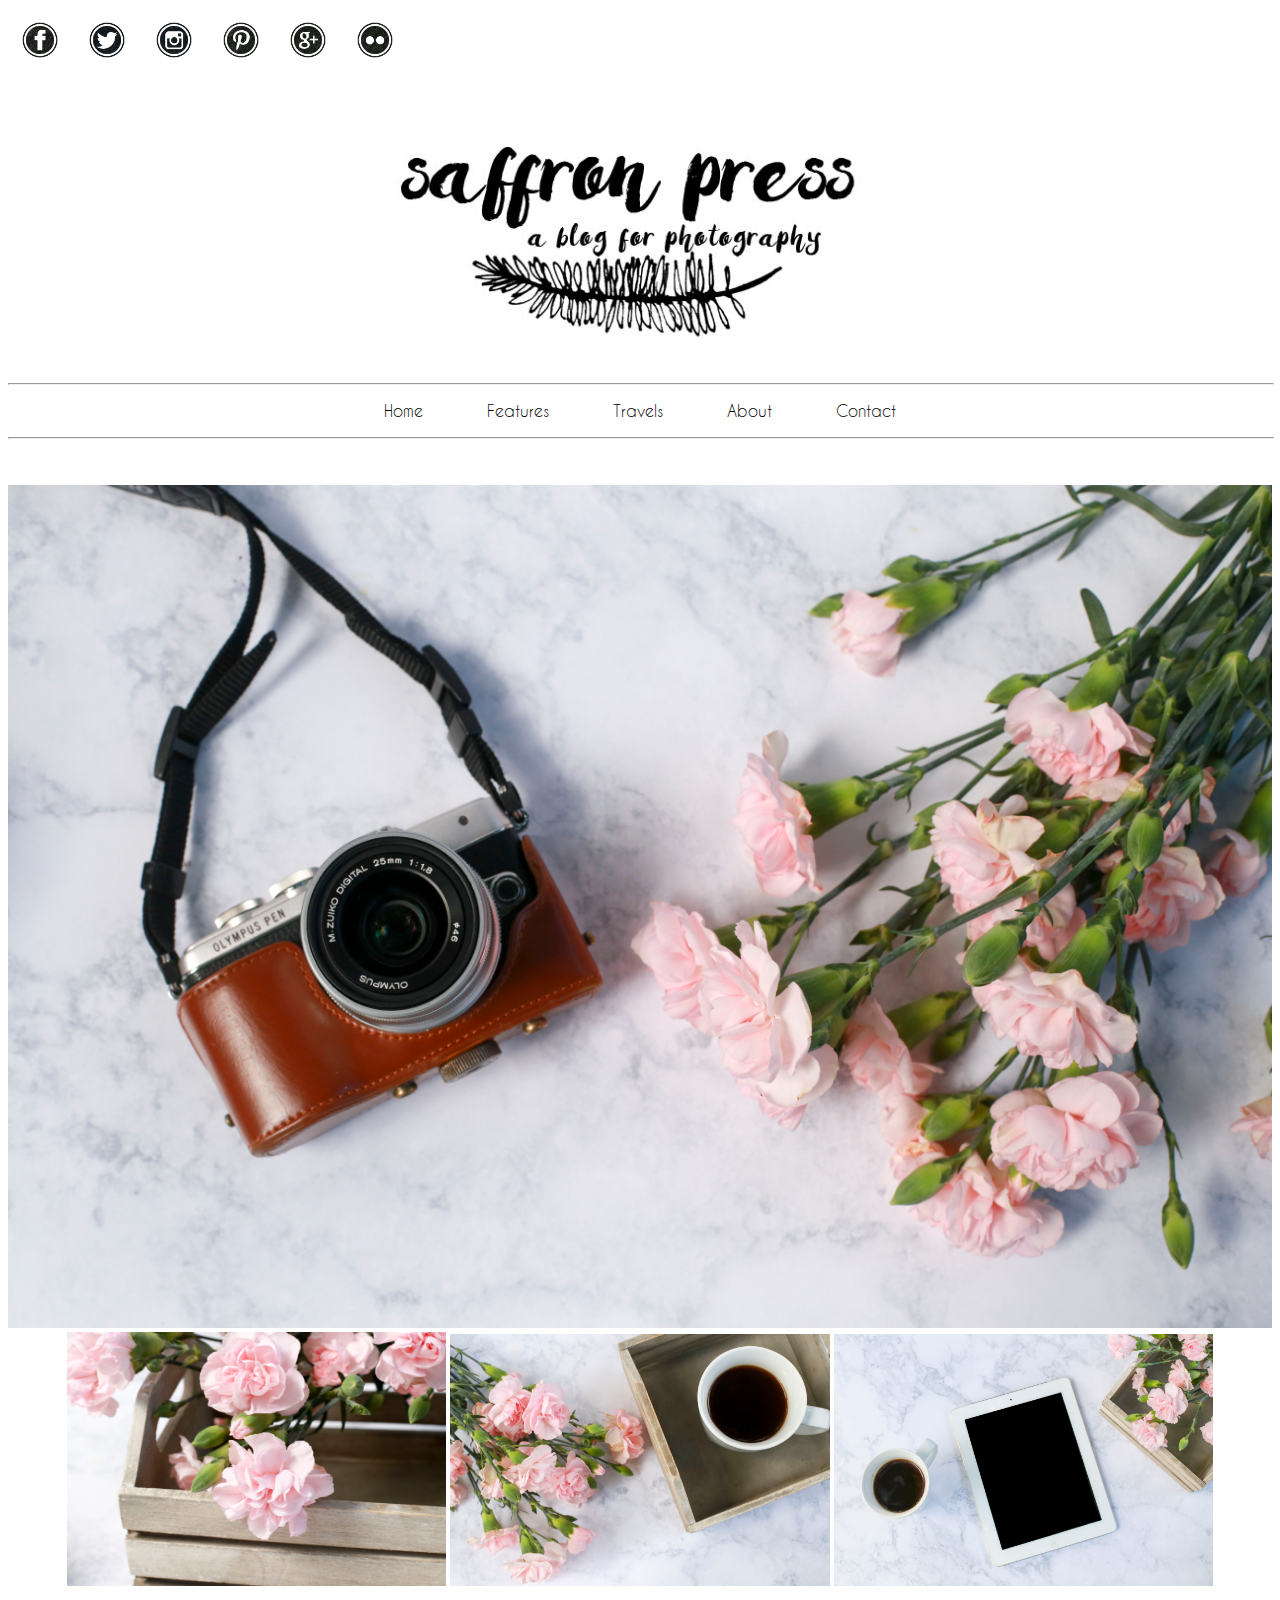
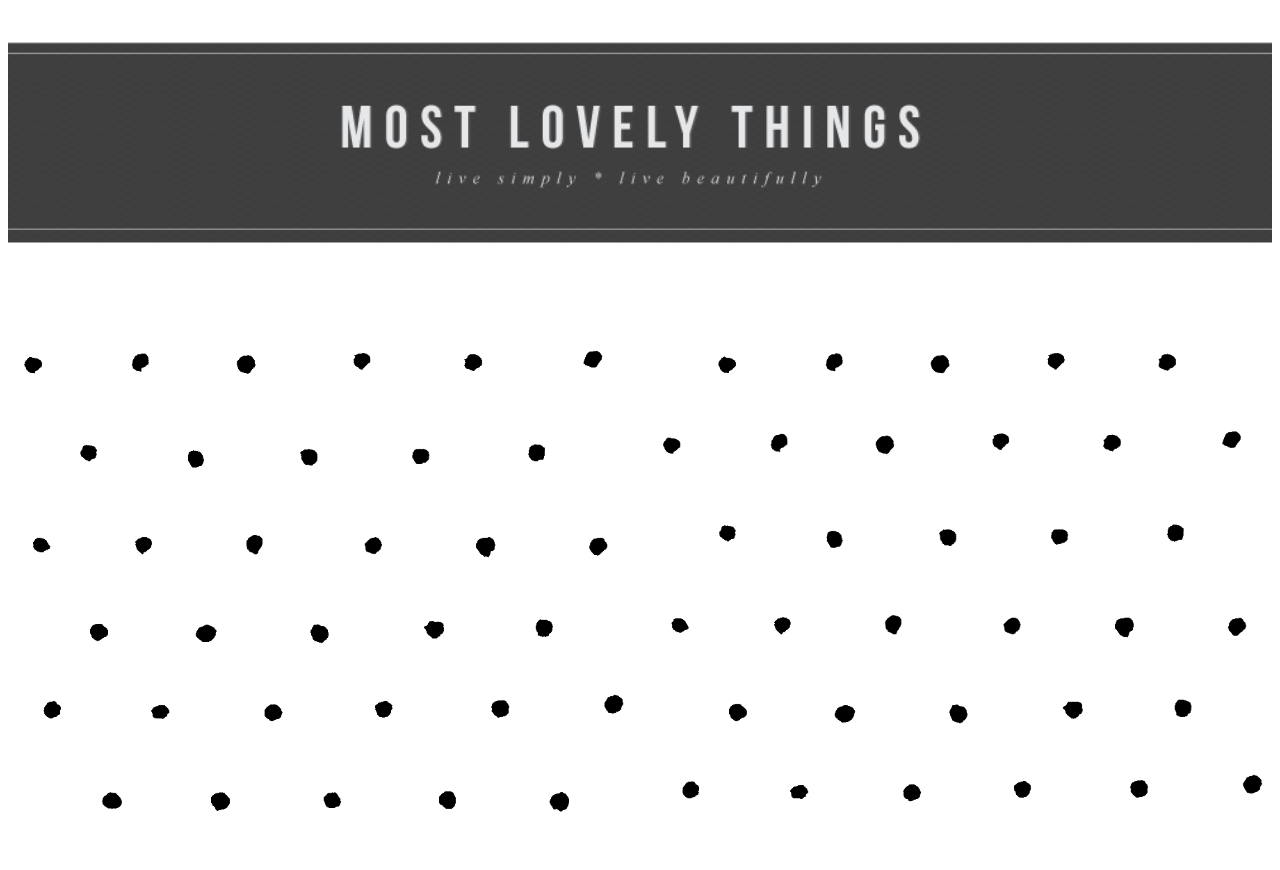
<file: index.html>
<!DOCTYPE html>
<html>
  <head>
    <meta charset="utf-8">
    <title>Blog Website</title>
    <link href="css/style.css" rel="stylesheet" type="text/css"/>
  </head>

  <div class="button-header">
    <a href=""><img src="images/buttons/facebook.png" alt="Button Nav"/></a>
    <a href=""><img src="images/buttons/twitter.png" alt="Button Nav"/></a>
    <a href=""><img src="images/buttons/instagram.png" alt="Button Nav"/></a>
    <a href=""><img src="images/buttons/pinterest.png" alt="Button Nav"/></a>
    <a href=""><img src="images/buttons/googleplus.png" alt="Button Nav"/></a>
    <a href=""><img src="images/buttons/flickr.png" alt="Button Nav"/></a>
  </div>

  <header>
    <img src="images/main-header.jpg"/>
  </header>

  <hr width="100%" align="center"></hr>

  <body>

  <div id="wrapper">

    <nav>
      <ul>
        <li><a href="#0">Home</a></li>
        <li><a href="features.html">Features</a></li>
        <li><a href="travels.html">Travels</a></li>
        <li><a href="about.html">About</a></li>
        <li><a href="contact.html">Contact</a></li>
      </ul>
    </nav>

  <hr width="100%" align="center"></hr>

  <div class="main-picture"><img src="images/main-image.jpg" border="0" class="responsive image" alt="Main Picture"/></div>

  <div class="photos">
    <img src="images/photo1.jpg"/>
    <img src="images/photo2.jpg"/>
    <img src="images/photo3.jpg"/>
  </div>

  <div class="banner"><img src="images/banner.png" alt="banner picture"/></div>

<div class="banner2"><img src="images/banner2.png" alt="banner picture" alt="banner 2"/></div>

  </body>
</div>
</html>
</file>
<file: css/style.css>
@font-face {
    font-family: 'caviardreams';
    src: url('../fonts/caviardreams/CaviarDreams-webfont.eot');
    src: url('../fonts/caviardreams/CaviarDreams-webfont.eot?#iefix') format('embedded-opentype'),
         url('../fonts/caviardreams/CaviarDreams-webfont.woff') format('woff'),
         url('../fonts/caviardreams/CaviarDreams-webfont.ttf') format('truetype'),
         url('../fonts/caviardreams/CaviarDreams-webfont.svg#caviar_dreamsregular') format('svg');
    font-weight: normal;
    font-style: normal;
}

#wrapper {
  margin: 0;
  height: 2000px;
  max-width: 100%;
}

.button-header {
  text-align: left;
}

.button-header img {
  width: 5%;
  padding: 1% 1%;
}

header img {
  width: 100%;
  padding: 0 0;
}

nav ul {
    list-style-type: none;
    padding: 0 0;
    text-align: center;
}

nav ul li {
    display: inline-block;
}

nav ul li a {
  text-decoration: none;
  color: black;
  font-family: "caviardreams";
  padding: 0 30px;
}

nav ul li a:hover {
  color: pink;
}

.main-picture img {
  max-width: 100%;
  height: auto;
  padding: 3% 0% 0%;
}

.photos {
  text-align: center;
}

.photos img {
  display: inline-block;
  width: 30%;
}

.banner img {
  width: 100%;
  height: auto;
  padding: 2% 0;
}

.banner2 img {
  width: 100%;
  height: auto;
  padding: 2% 0;
}

@media screen and (max-width: 940px) {
  nav ul li a {
    padding: 0 0;
    font-size: 13px;
  }
}

/*iphone max 640, ipad 1040, desktop min 1040*/

@media screen and (min-width: 640px) {
  .button-header img {
    width: 3%;
  }
}
</file>
